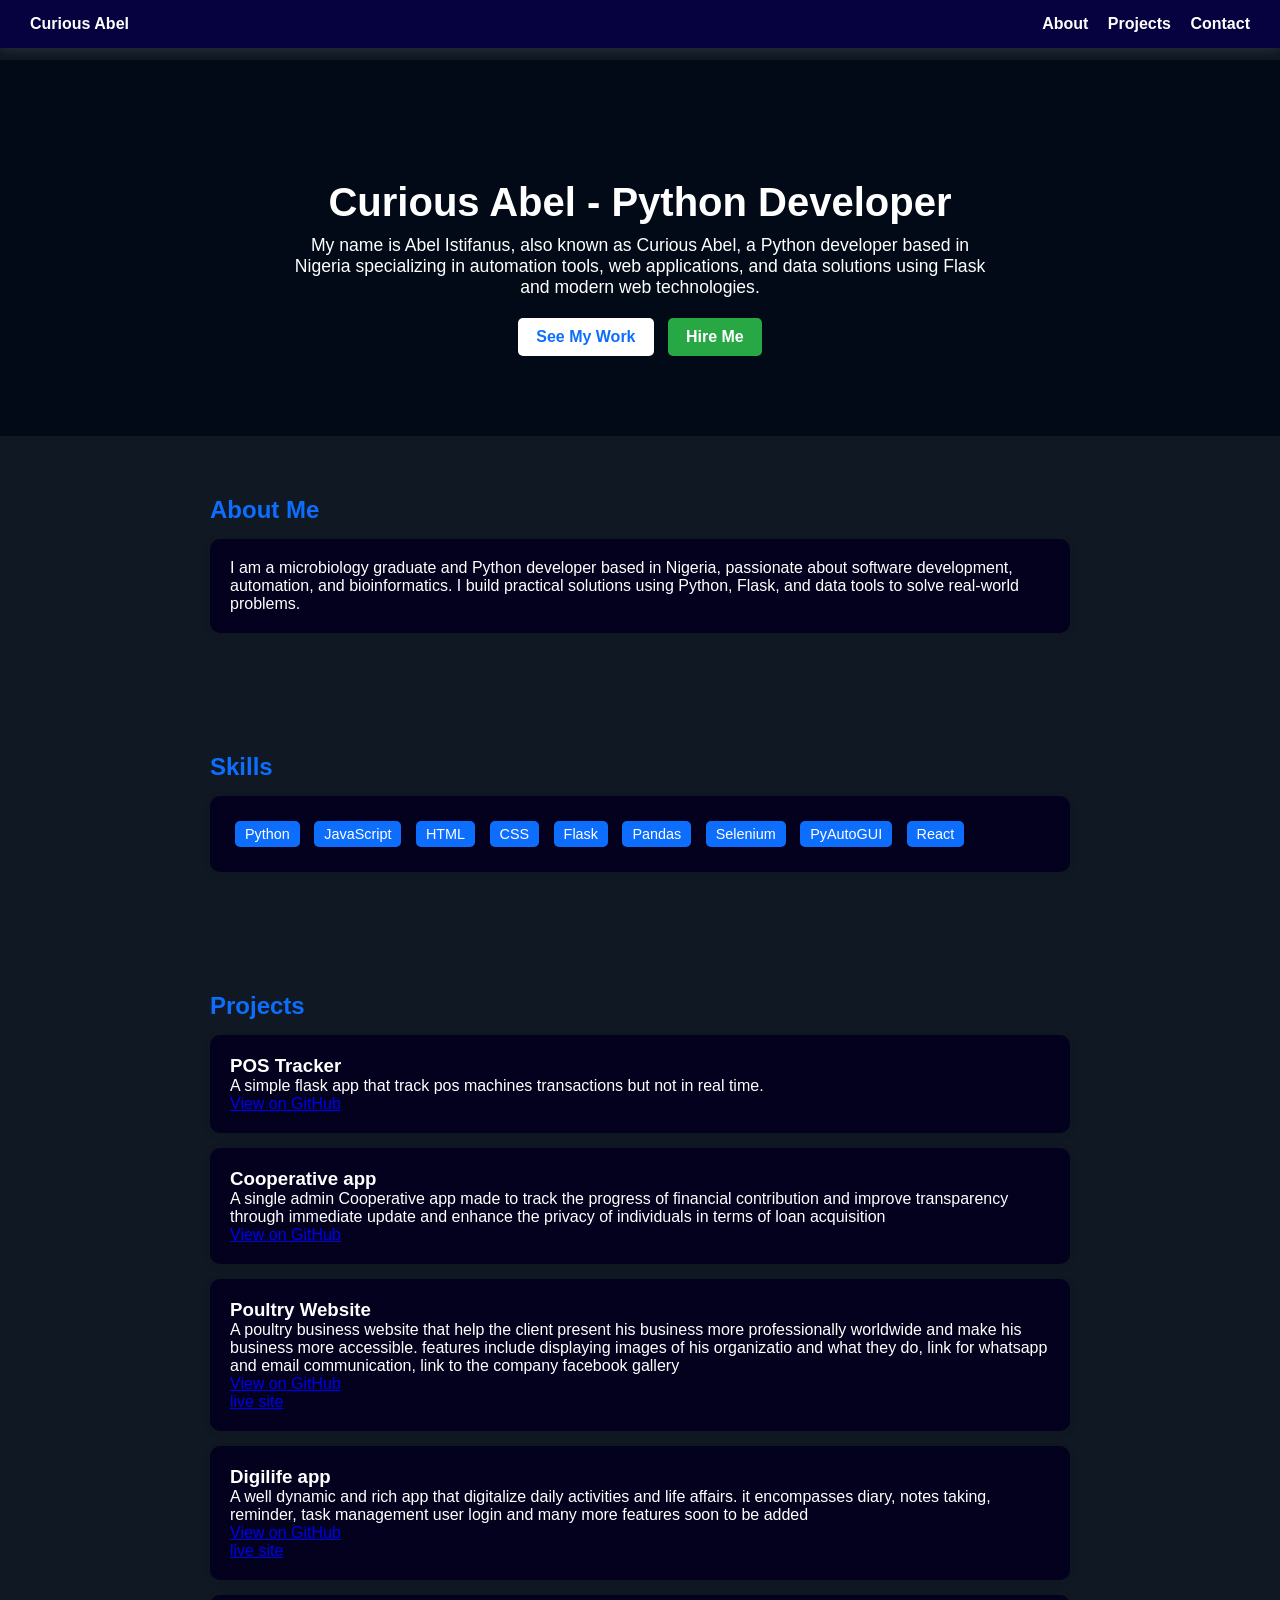
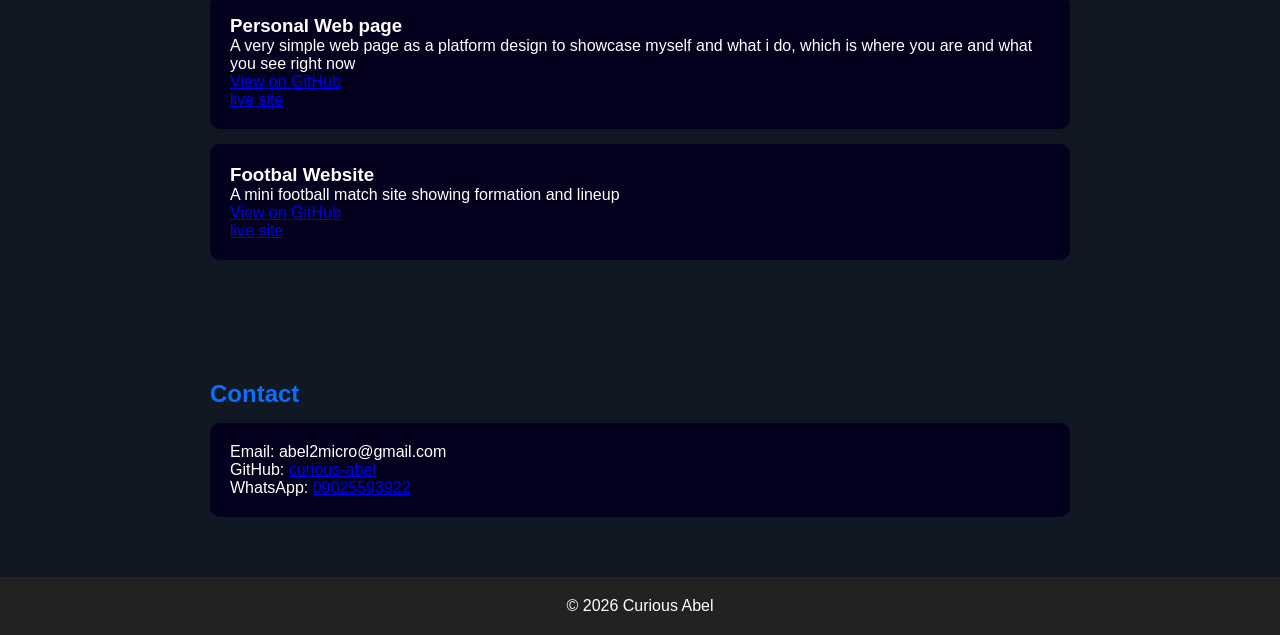
<file: index.html>
<!DOCTYPE html>
<html lang="en">
<head>
  <meta charset="UTF-8" />
  <meta name="viewport" content="width=device-width, initial-scale=1.0"/>

  <title>Curious Abel (Abel Istifanus) | Python Developer Portfolio in Nigeria</title>

  <meta name="description" content="Abel Istifanus is a Python developer in Kaduna, Nigeria building automation tools, web apps, and data solutions using Flask, Pandas, and JavaScript.">

  <meta name="keywords" content="Python developer Kaduna, Nigeria, Flask developer, automation tools, web developer portfolio, Abel Istifanus">

  <meta property="og:title" content="Abel Istifanus | Python Developer Portfolio">
  <meta property="og:description" content="Python developer in Nigeria building automation tools and web apps.">
  <meta property="og:type" content="website">
  <meta property="og:url" content="https://curious-abel.github.io/">

  <link rel="stylesheet" href="css/style.css">
</head>

<body>

  <!-- NAVIGATION -->
<nav>
  <div><strong>Curious Abel</strong></div>
  <div>
    <a href="#about" class="nav-link">About</a>
    <a href="#projects" class="nav-link">Projects</a>
    <a href="#contact" class="nav-link">Contact</a>
  </div>
</nav>

  <div class="spacer"></div>

  <!-- HERO -->
  <header>
    <h1>Curious Abel - Python Developer</h1>
<p>
  My name is Abel Istifanus, also known as Curious Abel, a Python developer based in Nigeria specializing in automation tools, web applications, and data solutions using Flask and modern web technologies.
</p>

    <a href="#projects" class="btn btn-light">See My Work</a>
    <a href="#contact" class="btn btn-green">Hire Me</a>
  </header>

  <!-- ABOUT -->
  <section id="about">
    <h2>About Me</h2>
    <div class="card">
 <p>
  I am a microbiology graduate and Python developer based in Nigeria, passionate about software development, automation, and bioinformatics.
  I build practical solutions using Python, Flask, and data tools to solve real-world problems.
</p>
    </div>
  </section>

  <!-- SKILLS -->
  <section>
    <h2>Skills</h2>
    <div class="card skills">
      <span>Python</span>
      <span>JavaScript</span>
      <span>HTML</span>
      <span>CSS</span>
      <span>Flask</span>
      <span>Pandas</span>
      <span>Selenium</span>
      <span>PyAutoGUI</span>
      <span>React</span>
    </div>
  </section>

  <!-- PROJECTS -->
  <section id="projects">
    <h2>Projects</h2>

    <div class="card">
      <h3>POS Tracker</h3>
      <p>A simple flask app that track pos machines transactions but not in real time.</p>
      <p><a href="https://github.com/curious-abel/POS-TRACKER" aria-label="View POS Tracker project on GitHub">View on GitHub</a></p>
    </div>

    <div class="card">
      <h3>Cooperative app</h3>
      <p>A single admin Cooperative app made to track the progress of financial contribution and improve transparency through immediate update and enhance the privacy of individuals in terms of loan acquisition</p>
      <p><a href="https://github.com/curious-abel/Financial-Cooperative">View on GitHub</a></p>
    </div>

    <div class="card">
      <h3>Poultry Website</h3>
      <p>A poultry business website that help the client present his business more professionally worldwide and make his business more accessible. features include displaying images of his organizatio and what they do, link for whatsapp and email communication, link to the company facebook gallery</p>
      <p><a href="https://github.com/curious-abel/Poultry-website">View on GitHub</a></p>
      <p><a href="agrocode.com.ng">live site</a></p>
    </div>

        <div class="card">
      <h3>Digilife app</h3>
      <p>A well dynamic and rich app that digitalize daily activities and life affairs. it encompasses diary, notes taking, reminder, task management user login and many more features soon to be added</p>
      <p><a href="https://github.com/curious-abel/DigiLife">View on GitHub</a></p>
      <p><a href="https://digilife.onrender.com/">live site</a></p>
    </div>

    <div class="card">
      <h3>Personal Web page</h3>
      <p>A very simple web page as a platform design to showcase myself and what i do, which is where you are and what you see right now</p>
      <p><a href="https://github.com/curious-abel/curious-abel.github.io">View on GitHub</a></p>
      <p><a href="https://curious-abel.github.io/">live site</a></p>
    </div>

    <div class="card">
      <h3>Footbal Website</h3>
      <p>A mini football match site showing formation and lineup</p>
      <p><a href="https://github.com/curious-abel/football">View on GitHub</a></p>
      <p><a href="https://lustrous-faloodeh-aae115.netlify.app/">live site</a></p>
    </div>

  </section>

  <!-- CONTACT -->
  <section id="contact">
    <h2>Contact</h2>
    <div class="card">
      <p>Email: abel2micro@gmail.com</p>
      <p>GitHub: <a href="https://github.com/curious-abel"> curious-abel</a></p>
      <p>WhatsApp: <a href="https://wa.me/+2349025593922">09025593922</a></p>
    </div>
  </section>

  <footer>
    <p>© 2026 Curious Abel </p>
  </footer>

<script src="js/script.js"></script>
</body>
</html>
</file>
<file: css/style.css>
* {
    margin: 0;
    padding: 0;
    box-sizing: border-box;
    font-family: Arial, sans-serif;
    scroll-behavior: smooth;
}

body {
    background: #101824;
    color: #ffffff;
}

/* NAVBAR */
nav {
    position: fixed;
    top: 0;
    width: 100%;
    background: rgb(6, 1, 63);
    display: flex;
    justify-content: space-between;
    padding: 15px 30px;
    box-shadow: 0 2px 10px rgba(248, 247, 247, 0.1);
    z-index: 1000;
}

nav a {
    margin-left: 15px;
    text-decoration: none;
    color: #ffffff;
    font-weight: bold;
}
.nav-link.active {
color: #28a745;
border-bottom: 2px solid #28a745;
}

/* HERO */
header {
    padding: 120px 20px 80px;
    text-align: center;
    background: #010a16;
    color: white;
}

header h1 {
    font-size: 2.5rem;
}

header p {
    margin-top: 10px;
    font-size: 1.1rem;
    max-width: 700px;
    margin-left: auto;
    margin-right: auto;
}

.btn {
    display: inline-block;
    margin-top: 20px;
    padding: 10px 18px;
    border-radius: 5px;
    text-decoration: none;
    font-weight: bold;
}

.btn-light {
    background: white;
    color: #0d6efd;
}

.btn-green {
    background: #28a745;
    color: white;
    margin-left: 10px;
}

/* SECTIONS */
section {
    max-width: 900px;
    margin: auto;
    padding: 60px 20px;
}

h2 {
    color: #0d6efd;
    margin-bottom: 15px;
}

.card {
    background: rgb(3, 1, 29);
    padding: 20px;
    margin-top: 15px;
    border-radius: 10px;
    box-shadow: 0 2px 8px rgba(0,0,0,0.08);
}

.skills span {
    display: inline-block;
    background: #0d6efd;
    color: white;
    padding: 5px 10px;
    margin: 5px;
    border-radius: 5px;
    font-size: 0.9rem;
}

footer {
    text-align: center;
    padding: 20px;
    background: #222;
    color: white;
}

/* spacing for fixed nav */
.spacer {
    height: 60px;
}
</file>
